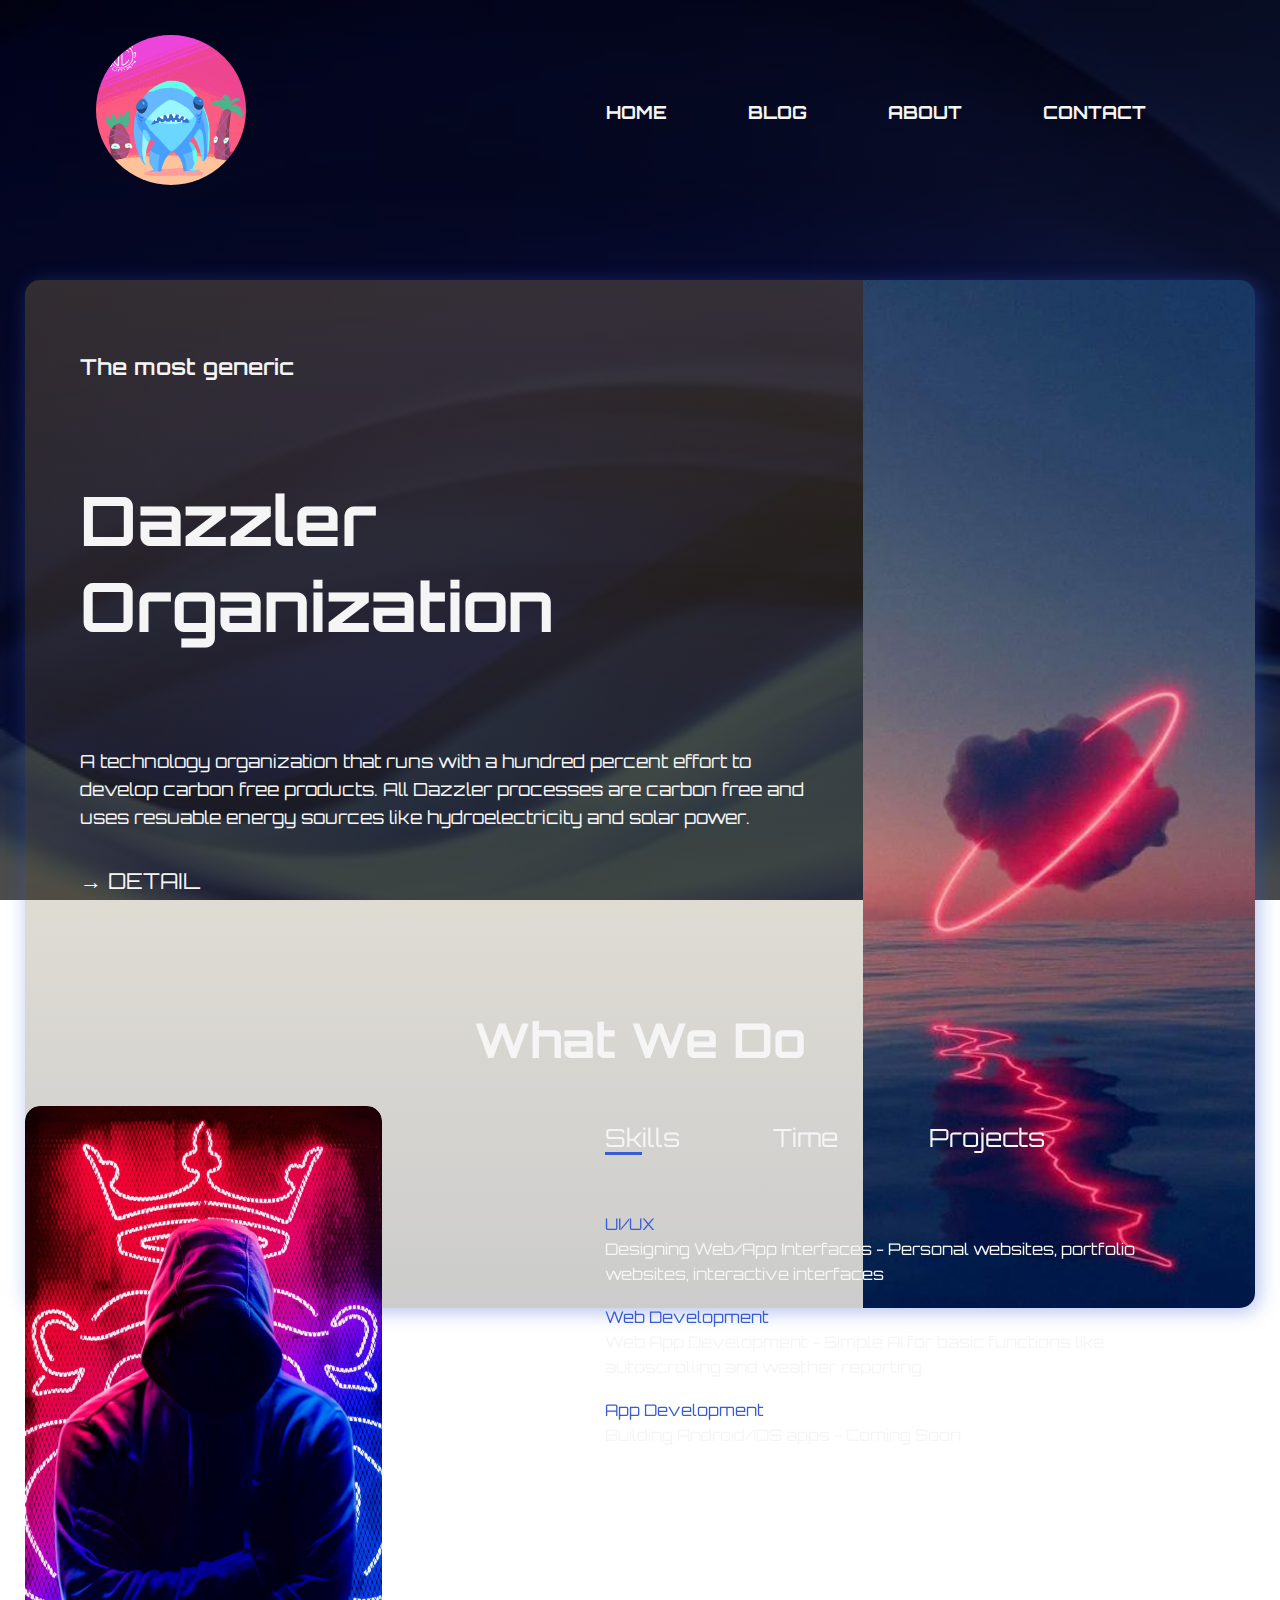
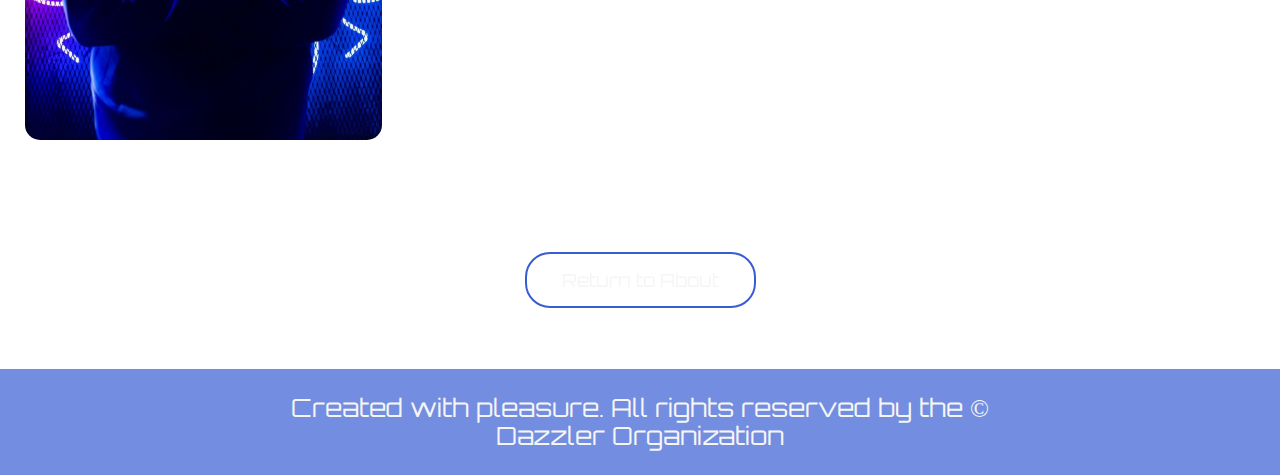
<file: HTML/about.html>
<!DOCTYPE html>
<html lang="en">

<head>
    <meta charset="UTF-8">
    <meta http-equiv="X-UA-Compatible" content="IE=edge">
    <meta name="viewport" content="width=device-width, initial-scale=1.0">
    <title>Dazzler About</title>
    <link rel="stylesheet" href="../CSS/index.css">
    <link rel="icon" href="../images/dzlblack.png">
</head>

<body>
    <div class="full-screen">
        <div class="navbar">
            <a href="../HTML/index.html"><img src="../images/dancingShark.gif" alt="Dazzler Logo" class="logo" /></a>
            <ul>
                <li><a href="../HTML/index.html">Home</a></li>
                <li><a href="../HTML/index.html#blog">Blog</a></li>
                <li><a href="../HTML/index.html#about">About</a></li>
                <li><a href="../HTML/index.html#contact">Contact</a></li>
            </ul>
        </div>
    </div>
    <div class="about-page-content">
        <div class="abt-col-1">
            <p class="col-1-hook">The most generic</p>
            <h1>Dazzler Organization</h1>
            <p class="col-1-des">A technology organization that runs with a hundred percent effort to develop carbon
                free products. All Dazzler processes are carbon free and uses resuable energy sources like
                hydroelectricity and solar power. </p>
            <a href="#about" class="col-1-detail-link">
                <p class="col-1-detail"> &#8594; detail</p>
            </a>
            <!-- position: absolute; left: 0; bottom: 0; -->
            <div class="vision-div">
                <img src="../images/wp2841655-cool-pc-wallpapers.jpg" alt="">
                <div style="position: absolute; left: calc(25px + 55px); top: 45%; width: 30%; height: 3px;
                background: white;"></div>
                <p>Our vision</p>
            </div>
        </div>
        <div class="abt-col-2">
        </div>
    </div>
    <div class="about abt-design" id="about">
        <h2>What We Do</h2>
        <div class="about-container">
            <div class="col-1">
                <img src="../images/blackhoodie.jpg" alt="Blackhoodie Picture">
            </div>
            <div class="col-2">
                <div class="abt-navbar">
                    <ul>
                        <li>
                            <p id="s-tab" class="tab-links active-link" onclick="opentab('skills'), activeTab('s-tab')">
                                Skills</p>
                        </li>
                        <li>
                            <p id='t-tab' class="tab-links" onclick="opentab('time'), activeTab('t-tab')">Time</p>
                        </li>
                        <li>
                            <p id='p-tab' class="tab-links" onclick="opentab('projects'), activeTab('p-tab')">Projects
                            </p>
                        </li>
                    </ul>
                </div>
                <div class="tab-contents active-tab" id="skills">
                    <ul>
                        <li><span>UI/UX</span><br>Designing Web/App Interfaces - Personal websites, portfolio websites, interactive interfaces</li>
                        <li><span>Web Development</span><br>Web App Development - Simple AI for basic functions like autoscrolling and weather reporting</li>
                        <li><span>App Development</span><br>Building Android/IOS apps - Coming Soon</li>
                    </ul>
                </div>
                <div class="tab-contents" id="time">
                    <ul>
                        <li><span>2022 - Current</span><br>AP Computer Science at West Campus - Learn programming w/ Javascript, Java, and Python</li>
                        <li><span>2019 - 2021</span><br>Web Development - Design breathtaking and responsive websites</li>
                        <li><span>2018</span><br>Building Games with Python - Spaceship shooter and snake game</li>
                    </ul>
                </div>
                <div class="tab-contents" id="projects">
                    <ul>
                        <li><span>2022</span><br>West Campus AP Computer Science Student - Solar Panels that absorb 100x as much as solorr power as ordinary panels; space panels.</li>
                        <li><span>2021</span><br>Self-taught Web Development - None</li>
                        <li><span>2020</span><br>Self-taught Web Designing - None</li>
                    </ul>
                </div>
            </div>
        </div>
    </div>
    <a href="../HTML/index.html#about">
        <div class="contact-btn">
            <button>Return to About</button>
        </div>
    </a>
    <div class="copyright" style="margin-top: 36px;">
        <p>Created with pleasure. All rights reserved by the &copy; Dazzler Organization</p>
    </div>
    <script src="../Javascript/index.js"></script>
</body>

</html>
</file>
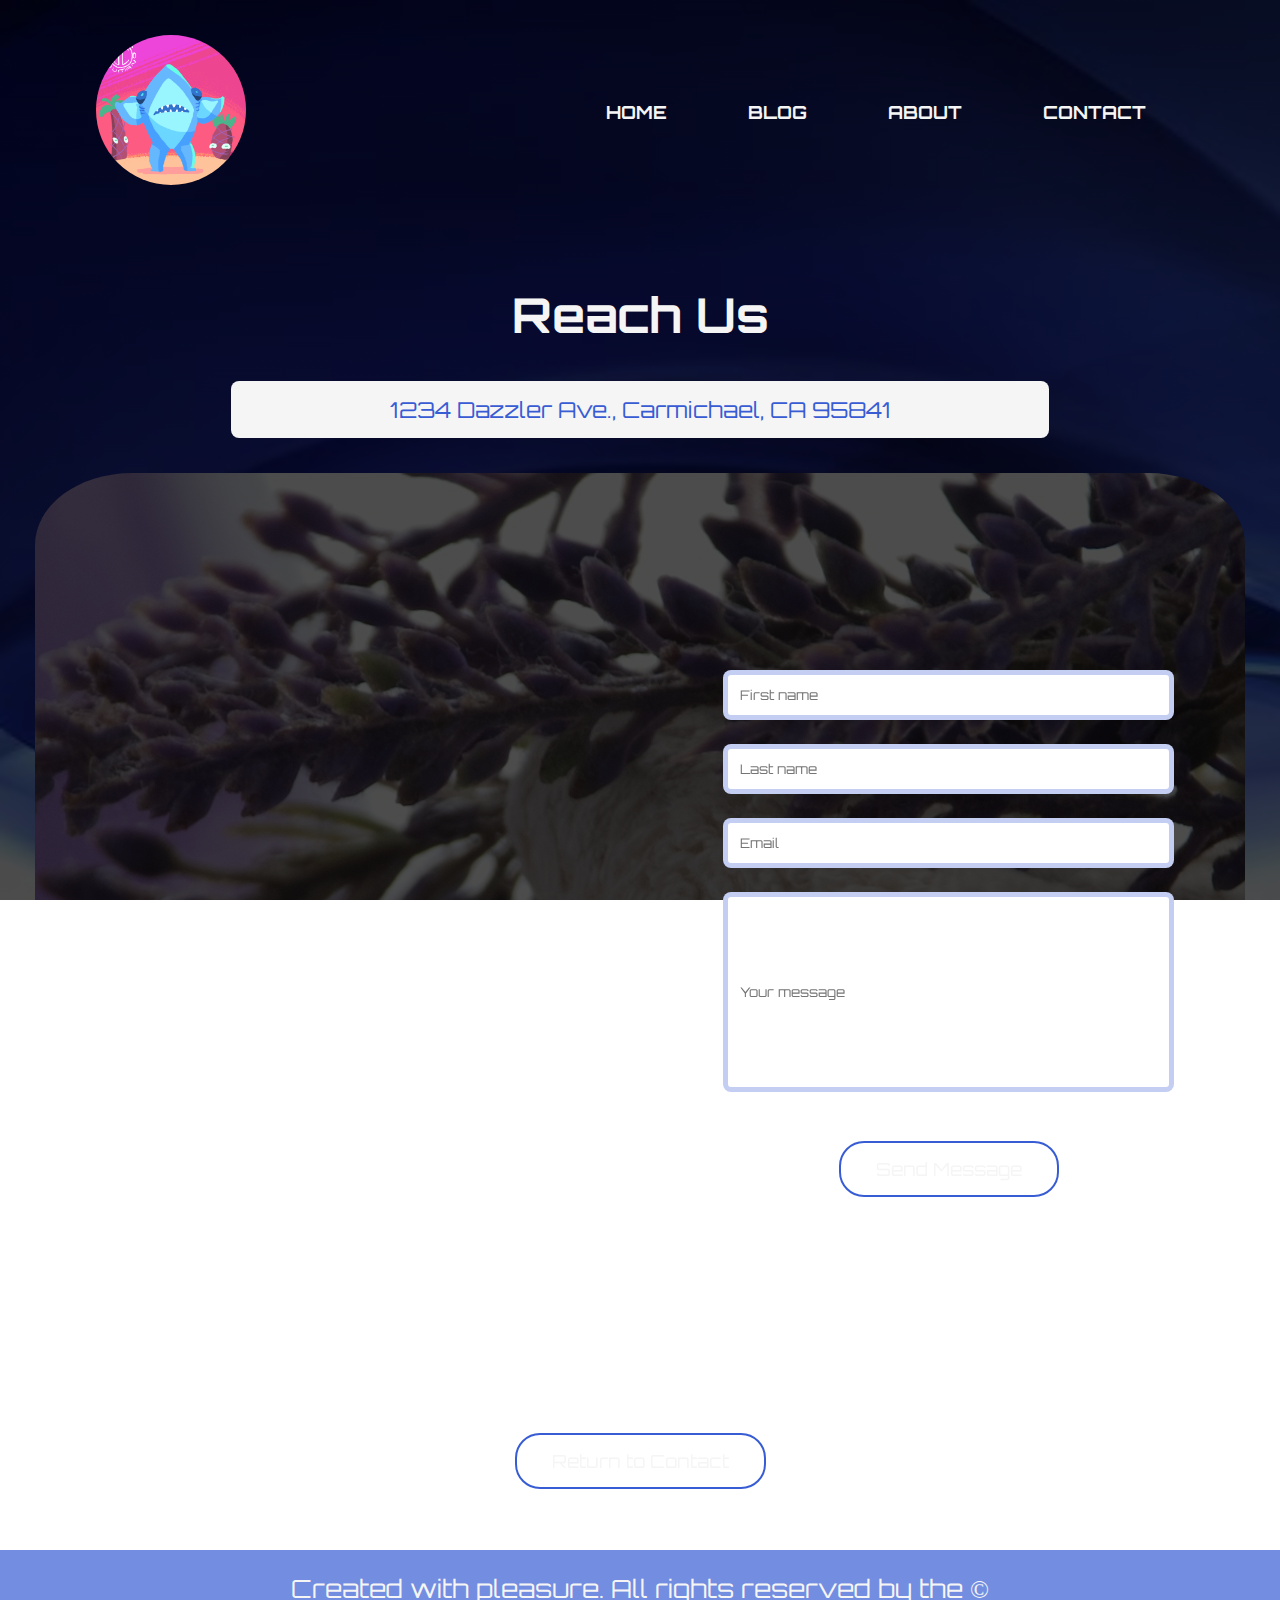
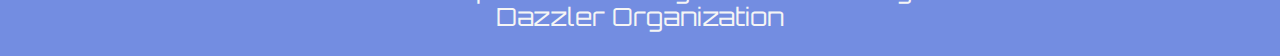
<file: HTML/contact.html>
<!DOCTYPE html>
<html lang="en">

<head>
    <meta charset="UTF-8">
    <meta http-equiv="X-UA-Compatible" content="IE=edge">
    <meta name="viewport" content="width=device-width, initial-scale=1.0">
    <title>Dazzler Contact</title>
    <link rel="stylesheet" href="../CSS/index.css">
    <link rel="icon" href="../images/dzlblack.png">
</head>

<body>
    <div class="full-screen">
        <div class="navbar contact-page-style">
            <a href="../HTML/index.html"><img src="../images/dancingShark.gif" alt="Dazzler Logo" class="logo" /></a>
            <ul>
                <li><a href="../HTML/index.html">Home</a></li>
                <li><a href="../HTML/index.html#blog">Blog</a></li>
                <li><a href="../HTML/index.html#about">About</a></li>
                <li><a href="../HTML/index.html#contact">Contact</a></li>
            </ul>
        </div>
        <h2 class="contact-h2">Reach Us</h2>
        <a href="#">
            <div class="address"> 1234 Dazzler Ave., Carmichael, CA 95841</div>
        </a>
        <div class="ctps" id="contact">
            <div class="main-contact-container">
                <div class="contact-div-2">
                    <div class='contact-main'>
                        <div class="contact-form-2">
                            <form action="">
                                <input type="text" name="fName" id="fName" placeholder="First name" required>
                                <input type="text" name="lName" id="lName" placeholder="Last name">
                                <input type="email" name="em" id="em" placeholder="Email" required>
                                <input type="text" name="message" id="message" placeholder="Your message">
                                <div class="contact-btn-2">
                                    <button>Send Message</button>
                                </div>
                            </form>
                        </div>
                    </div>
                </div>
            </div>
            <div class="map">
                <iframe
                    src="https://www.google.com/maps/embed?pb=!1m18!1m12!1m3!1d99745.15837329903!2d-121.39413224384352!3d38.625048287580825!2m3!1f0!2f0!3f0!3m2!1i1024!2i768!4f13.1!3m3!1m2!1s0x809adc24b8867809%3A0xa57cf302754e62c0!2sCarmichael%2C%20CA!5e0!3m2!1sen!2sus!4v1668405098853!5m2!1sen!2sus"
                    width="600" height="450" style="border:0; padding: 0;" allowfullscreen="" loading="lazy"
                    referrerpolicy="no-referrer-when-downgrade"></iframe>
            </div>
        </div>
        <a href="../HTML/index.html#contact">
            <div class="contact-btn">
                <button>Return to Contact</button>
            </div>
        </a>
        <div class="copyright" style="margin-top: 36px;">
            <p>Created with pleasure. All rights reserved by the &copy; Dazzler Organization</p>
        </div>
    </div>
</body>

</html>
</file>
<file: CSS/index.css>
@import url('https://fonts.googleapis.com/css2?family=Orbitron:wght@600;900&family=Poor+Story&family=Poppins:ital,wght@0,400;1,700&family=Secular+One&display=swap');

* {
    margin: 0;
    padding: 0;
    font-family: "Orbitron";
    scroll-behavior: smooth;
    perspective: 1px;
    transform-style: preserve-3d;
    color: whitesmoke;
}

a {
    text-decoration: none;
    color: whitesmoke;
}

body {
    background: linear-gradient(rgba(0, 0, 0, 0.7), rgba(0, 0, 0, 0.7)), url(../images/background-img.jpg);
    background-size: cover;
    background-position: center;
    position: relative;
    background-attachment: fixed;
    position: relative;
}


.full-screen {
    width: 100%;
    height: 100vh;
    background: linear-gradient(rgba(0, 0, 0, 0.7), rgba(0, 0, 0, 0.7)), url(../images/background-img.jpg);
    background-size: cover;
    background-position: center;
    position: relative;
    background-attachment: fixed;
}

.navbar {
    width: 85%;
    margin: 0 auto;
    padding: 35px;
    display: flex;
    align-items: center;
    justify-content: space-between;
    /* position: fixed; */
}

.logo {
    width: 150px;
    border-radius: 50%;
    transition: 0.5s;
    box-sizing: border-box;
}

.logo:hover {
    transform: scale(1.1);
    border: 5px solid rgba(255, 255, 255, 0.2);
}

ul li {
    list-style: none;
    display: inline-block;
    margin: 0 3vw;
}

ul li a {
    text-decoration: none;
    color: whitesmoke;
    text-transform: uppercase;
    position: relative;
    font-size: 18px;
    font-weight: bold;
}

ul li a::after {
    content: " ";
    width: 0;
    height: 3px;
    background: rgb(56, 92, 212);
    position: absolute;
    left: 0;
    bottom: -3px;
    transition: 0.5s;
}

ul li a:hover::after {
    width: 100%;
}

.content {
    margin: 90px auto;
    position: absolute;
    width: 100%;
    top: 50%;
    transform: translateY(-50%);
    text-align: center;
    color: whitesmoke;
}

h1 {
    font-size: 68px;
    margin-bottom: 24px;
    text-align: center;
    color: whitesmoke;
}

h2 {
    font-size: 48px;
}

p {
    font-size: 25px;
    line-height: 28px;
    width: 60%;
    margin: 18px auto;
}

button {
    padding: 15px 35px;
    border-radius: 25px;
    font-size: 18px;
    margin: 20px 10px;
    border: 2px solid rgb(56, 92, 212);
    background: transparent;
    color: whitesmoke;
    position: relative;
    overflow: hidden;
    cursor: pointer;
}

button span {
    width: 0%;
    position: absolute;
    left: 0;
    bottom: 0;
    background: rgb(56, 92, 212);
    height: 100%;
    z-index: -1;
    transition: 0.3s;
}

button:hover span {
    width: 100%;
}



.blog,
.about {
    margin-top: 60px;
    padding: 25px;
    margin: auto;
    margin-bottom: 58px;
    box-sizing: border-box;
    background: rgba(56, 92, 212, 0.5);
}

.about {
    background: transparent;
}

.blog h2,
.about h2,
.contact h2,
.ctps h2,
.contact-h2 {
    margin-bottom: 36px;
    text-align: center;
    color: whitesmoke;
}

.blog {
    background: linear-gradient(rgba(0, 0, 0, 0.7), rgba(0, 0, 0, 0.7)), url(../images/lavender-3066531.jpg);
    background-attachment: fixed;
    background-size: cover;
}

.blog-content {
    margin: 0 auto;
    width: 100%;
    display: flex;
    align-items: center;
    column-gap: 24px;
    justify-content: space-between;
    margin-bottom: 42px;
}


.blog .blog-content .bc {
    display: inline-block;
    width: 30%;
    margin: 0 auto;
    position: relative;
    overflow: hidden;
    border-radius: 15px;
}

.blog .blog-content .bc img {
    width: 100%;
    height: 40vh;
    border-radius: 15px;
    object-fit: cover;
    overflow: hidden;
    transition: 0.5s;
}

.blog .blog-content .bc .blog-des {
    position: absolute;
    top: 100%;
    right: 0;
    left: 0;
    width: 100%;
    bottom: 0;
    text-align: center;
    color: whitesmoke;
    background: rgba(56, 92, 212, 0.7);
    margin: auto;
    transition: 0.5s;
    font-size: 22px;
    border-radius: 15px;
    opacity: 0;
}

.blog .blog-content .bc .blog-des p {
    transform: translateY(50%);
    width: 90%;
}

.blog .blog-content .bc:hover img {
    transform: scale(1.1);
}

.blog .blog-content .bc:hover .blog-des {
    top: 0;
    opacity: 1;
}

.about-container {
    width: 100%;
    display: grid;
    grid-template-columns: 29% 56%;
    justify-content: space-between;
}

.col-1 {
    border-radius: 15px;
    overflow: hidden;
}

.col-1 img {
    width: 100%;
    border-radius: 15px;
    transition: all 0.5s;
}

.col-1 img:hover {
    transform: scale(1.1);
    box-shadow: -10px -10px -10px rgba(255, 255, 255, 0.8);
}

.col-2 {
    color: whitesmoke;
}

.abt-navbar {
    margin-bottom: 3vh;
}

.abt-navbar ul li p {
    cursor: pointer;
    transition: 0.5s;
}

.abt-navbar ul li p:hover {
    text-shadow: 10px 10px 10px rgba(56, 92, 212, 0.7);
}

.tab-contents {
    display: none;
    transition: 0.5s;
    border-radius: 15px;
    padding: 15px 0;
}

.tab-contents:hover {
    box-shadow: 0px 0px 10px rgba(56, 92, 212, 0.7);
}

.tab-contents ul li {
    margin-bottom: 18px;
    display: block;
    line-height: 25px;
}

.tab-contents ul li span {
    color: rgb(56, 92, 212);
}

.active-tab {
    display: block;
}

.active-link {
    position: relative;
    transition: 0.5s;
    width: 100%;
}

.active-link::after {
    content: '';
    background: rgb(56, 92, 212);
    height: 3px;
    width: 50%;
    position: absolute;
    left: 0;
    bottom: -3px;
}

.contact {
    background: linear-gradient(rgba(0, 0, 0, 0.7), rgba(0, 0, 0, 0.7)), url(../images/lavender-3066531.jpg);
    border-top-left-radius: 25%;
    border-top-right-radius: 25%;
    background-position: top;
    background-attachment: fixed;
    padding: 15%;
    position: relative;
}

.contact h2,
.ctps h2 {
    margin-top: -70px;
    margin-bottom: 68px;
}

.contact .address,
.ctps .address,
.address {
    color: rgb(56, 92, 212);
    font-size: 22px;
    background: whitesmoke;
    border-radius: 8px;
    padding: 15px 25px;
    text-align: center;
    margin-bottom: 96px;
    transition: all 0.5s;
    cursor: pointer;
}

.address {
    width: 60%;
    margin: auto;
}

.contact .address:hover,
.ctps .address:hover,
.address:hover,
.other-contacts p:hover,
.other-contacts-page p:hover {
    background: rgb(56, 92, 212);
    color: whitesmoke;
}

.contact-form {
    margin-top: 45px;
    margin-right: auto;
    margin-left: auto;
}

.contact-form input {
    border-radius: 25px;
    height: 50px;
    width: 50%;
    display: block;
    margin-bottom: 18px;
    margin-left: auto;
    margin-right: auto;
    padding-left: 12px;
    border: 0;
    outline: none;
    flex: 1;
    box-sizing: border-box;
    border: 5px solid rgba(56, 92, 212, 0.3);
    -webkit-transition: 0.5s;
    transition: 0.5s;
    color: black;
}

#message {
    height: 200px;
}

.contact-btn {

    display: flex;
}

.contact-btn button {
    margin: 25px auto;
    text-align: center;
    transition: all 0.5s;
    cursor: pointer;
}

.contact-btn button:hover {
    border: 2px solid rgb(56, 92, 212);
    background: rgb(56, 92, 212);
}

.other-contacts {
    display: flex;
    justify-content: space-evenly;
    width: 100%;
    margin: 0 auto;
    left: 0;
    right: 0;
    bottom: 5%;
    position: absolute;
}

.other-contacts p,
.other-contacts-page p {
    text-align: center;
    width: fit-content;
    padding: 15px 25px;
    border-radius: 15px;
    color: rgb(56, 92, 212);
    background: whitesmoke;
    transition: 0.5s;
    cursor: pointer;
}

.other-contacts-page {
    display: flex;
    justify-content: space-evenly;
    width: 60%;
    margin: 15px auto;
}

.copyright {
    background: rgba(56, 92, 212, 0.7);
    margin: 0;

}

.copyright p {
    margin: 0 auto;
    padding: 25px 0;
    color: whitesmoke;
    text-align: center;
}

input:focus {
    border: 3px solid rgb(56, 92, 212);
}

/* map.html map CSS */

.map {
    width: 100%;
    height: 100vh;
    display: flex;
    align-items: center;
    justify-content: center;
    flex-direction: column;
}

.map h1 {
    color: whitesmoke;
    margin-bottom: 60px;
}

iframe {
    padding: 0;
    height: 60%;
    width: 90%;
    border-radius: 15px;
}

/* blog.html CSS */

/* about.html CSS */

.about-page-content {
    display: flex;
    position: absolute;
    margin: 0 25px;
    top: calc(70px * 4);
    text-align: center;
    color: whitesmoke;
    box-shadow: 3px 3px 20px rgba(56,
            92,
            212, 0.4);
    border-radius: 15px;
}

.about-page-content h1 {
    text-align: left;
    margin-bottom: 5rem;
}

.col-1-detail-link p {
    color: whitesmoke;
    text-decoration: none;
    transition: all 0.5s;
}

.col-1-detail-link:hover p {
    color: rgb(56, 92, 212);
}

.abt-col-1 {
    padding: 55px;
    flex-basis: 65%;
    background: linear-gradient(rgba(236, 197, 98, 0.2), rgba(0, 0, 0, 0.2));
    border-top-left-radius: 15px;
    border-bottom-left-radius: 15px;
}

.abt-col-1 * {
    float: left;
}

.abt-col-1 p {
    width: 100%;
    text-align: left;
}

.col-1-hook {
    font-size: 22px;
    font-weight: 600;
    margin-bottom: 6rem;
}

.col-1-des {
    font-size: 18px;
}

.col-1-detail {
    font-size: 22px;
    text-transform: uppercase;
}

.vision-div {
    margin-top: 15rem;
    width: 100%;
    border-radius: 50%;
}

.vision-div img {
    width: 100px;
    height: 100px;
    object-fit: cover;
    border-radius: 50%;
    box-shadow: 1px 1px 20px rgba(255, 255, 255, 0.5);
}

.vision-div p {
    position: absolute;
    left: calc(30% - 25px);
    top: 45%;
    width: 150px;
    font-size: 18px;
}

.abt-col-2 {
    flex-basis: 35%;
    background: url(../images/uwp2473512.jpeg);
    background-position: center;
    background-size: cover;
    border-top-right-radius: 15px;
    border-bottom-right-radius: 15px;
}

.abt-design {
    margin-top: 84px;
}

/* contacct.html CSS */

.contact-page-style {
    margin-bottom: 60px;
}

.ctps {
    background: linear-gradient(rgba(0, 0, 0, 0.7), rgba(0, 0, 0, 0.7)), url(../images/lavender-3066531.jpg);
    border-radius: 8%;
    background-position: top;
    background-attachment: fixed;
    position: relative;
    margin: 35px;
    display: flex;
    align-items: center;
    flex-direction: row-reverse;
    justify-content: space-between;
}

.main-contact-container {
    flex-basis: 49%;
    box-sizing: border-box;
    padding: 0 15px;
    height: 100%;
}

.map {
    flex-basis: 49%;
    box-sizing: border-box;
    padding: 0 15px;
}

.contact-form-2 {
    margin-top: 45px;
    margin-right: auto;
    margin-left: auto;
}

.contact-form-2 input {
    border-radius: 8px;
    height: 50px;
    width: 80%;
    display: block;
    margin-bottom: 18px;
    margin-left: auto;
    margin-right: auto;
    padding-left: 12px;
    margin-bottom: 24px;
    border: 0;
    outline: none;
    flex: 1;
    box-sizing: border-box;
    border: 5px solid rgba(56, 92, 212, 0.3);
    -webkit-transition: 0.5s;
    transition: 0.5s;
}

#message {
    height: 200px;
}

.contact-btn-2 {

    display: flex;
}

.contact-btn-2 button {
    margin: 25px auto;
    text-align: center;
    transition: all 0.5s;
    cursor: pointer;
}

.contact-btn-2 button:hover {
    border: 2px solid rgb(56, 92, 212);
    background: rgb(56, 92, 212);
}

input:focus {
    border: 3px solid rgb(56, 92, 212);
}
</file>
